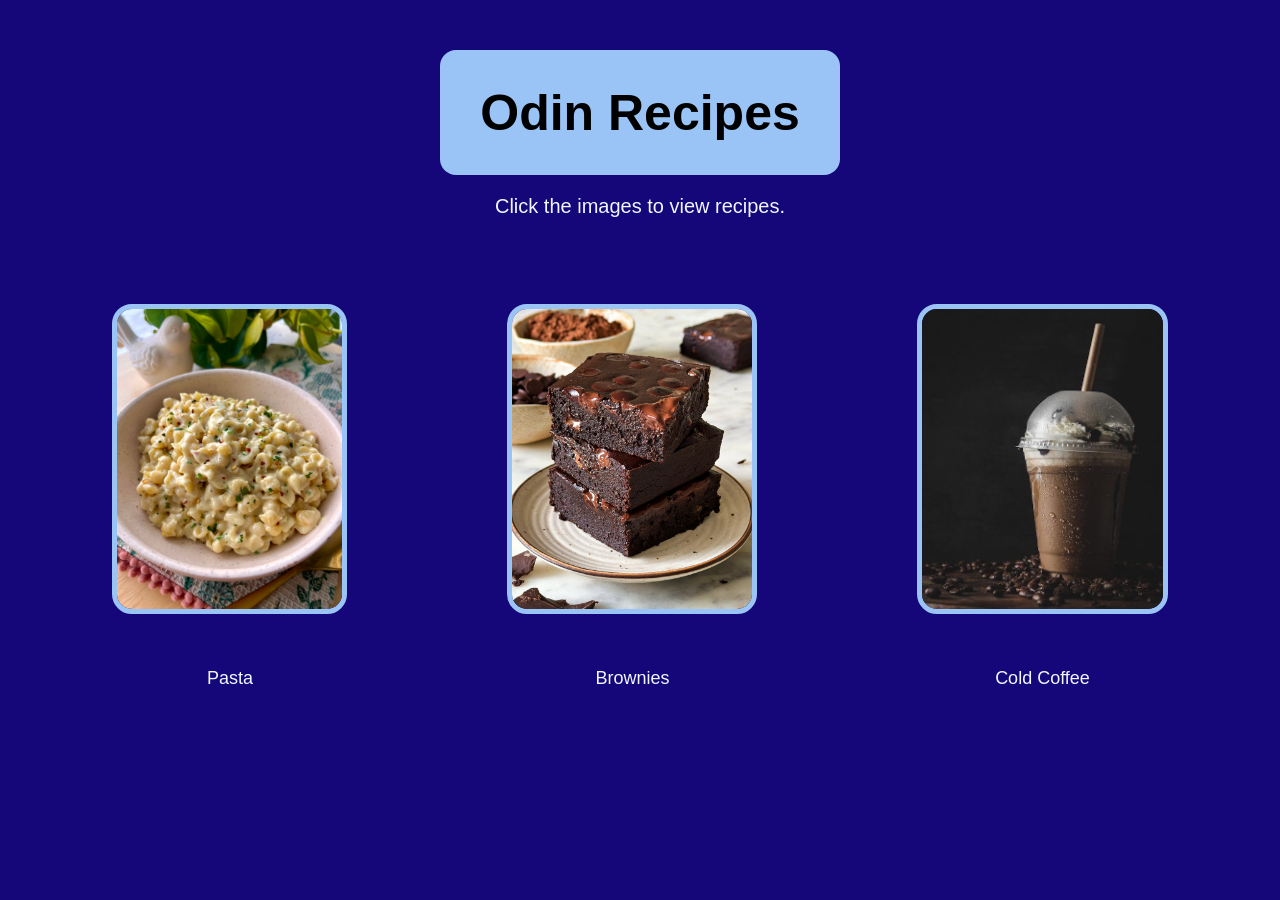
<file: index.html>
<!DOCTYPE html>
<html lang="en">
<head>
    <meta charset="UTF-8">
    <meta name="viewport" content="width=device-width, initial-scale=1.0">
    <title>Odin Recipes</title>
    <link rel="stylesheet" href="style.css">
</head>
<body>
    <div id="odin-recipes-bg">
        <h1 id="odin-recipes">Odin Recipes</h1>
    </div>
    <p class="text">Click the images to view recipes.</p>
    <div id="images">
        <figure>
            <a href="./recipes/pasta.html">
                <img src="./img/pasta.jpg" alt="Delicious White Sause Pasta">
            </a>
            <figcaption>Pasta</figcaption>
        </figure>
        <figure>
            <a href="./recipes/brownies.html">
                <img src="./img/brownies.jpg" alt="Rich Fudgy Chocolate Brownies">
            </a>
            <figcaption>Brownies</figcaption>
        </figure>
        <figure>
            <a href="./recipes/coldcoffee.html">
                <img src="./img/coldcoffee.jpg" alt="Creamy Homemade Cold Coffee">
            </a>
            <figcaption>Cold Coffee</figcaption>
        </figure>
    </div>
</body>
</html>
</file>
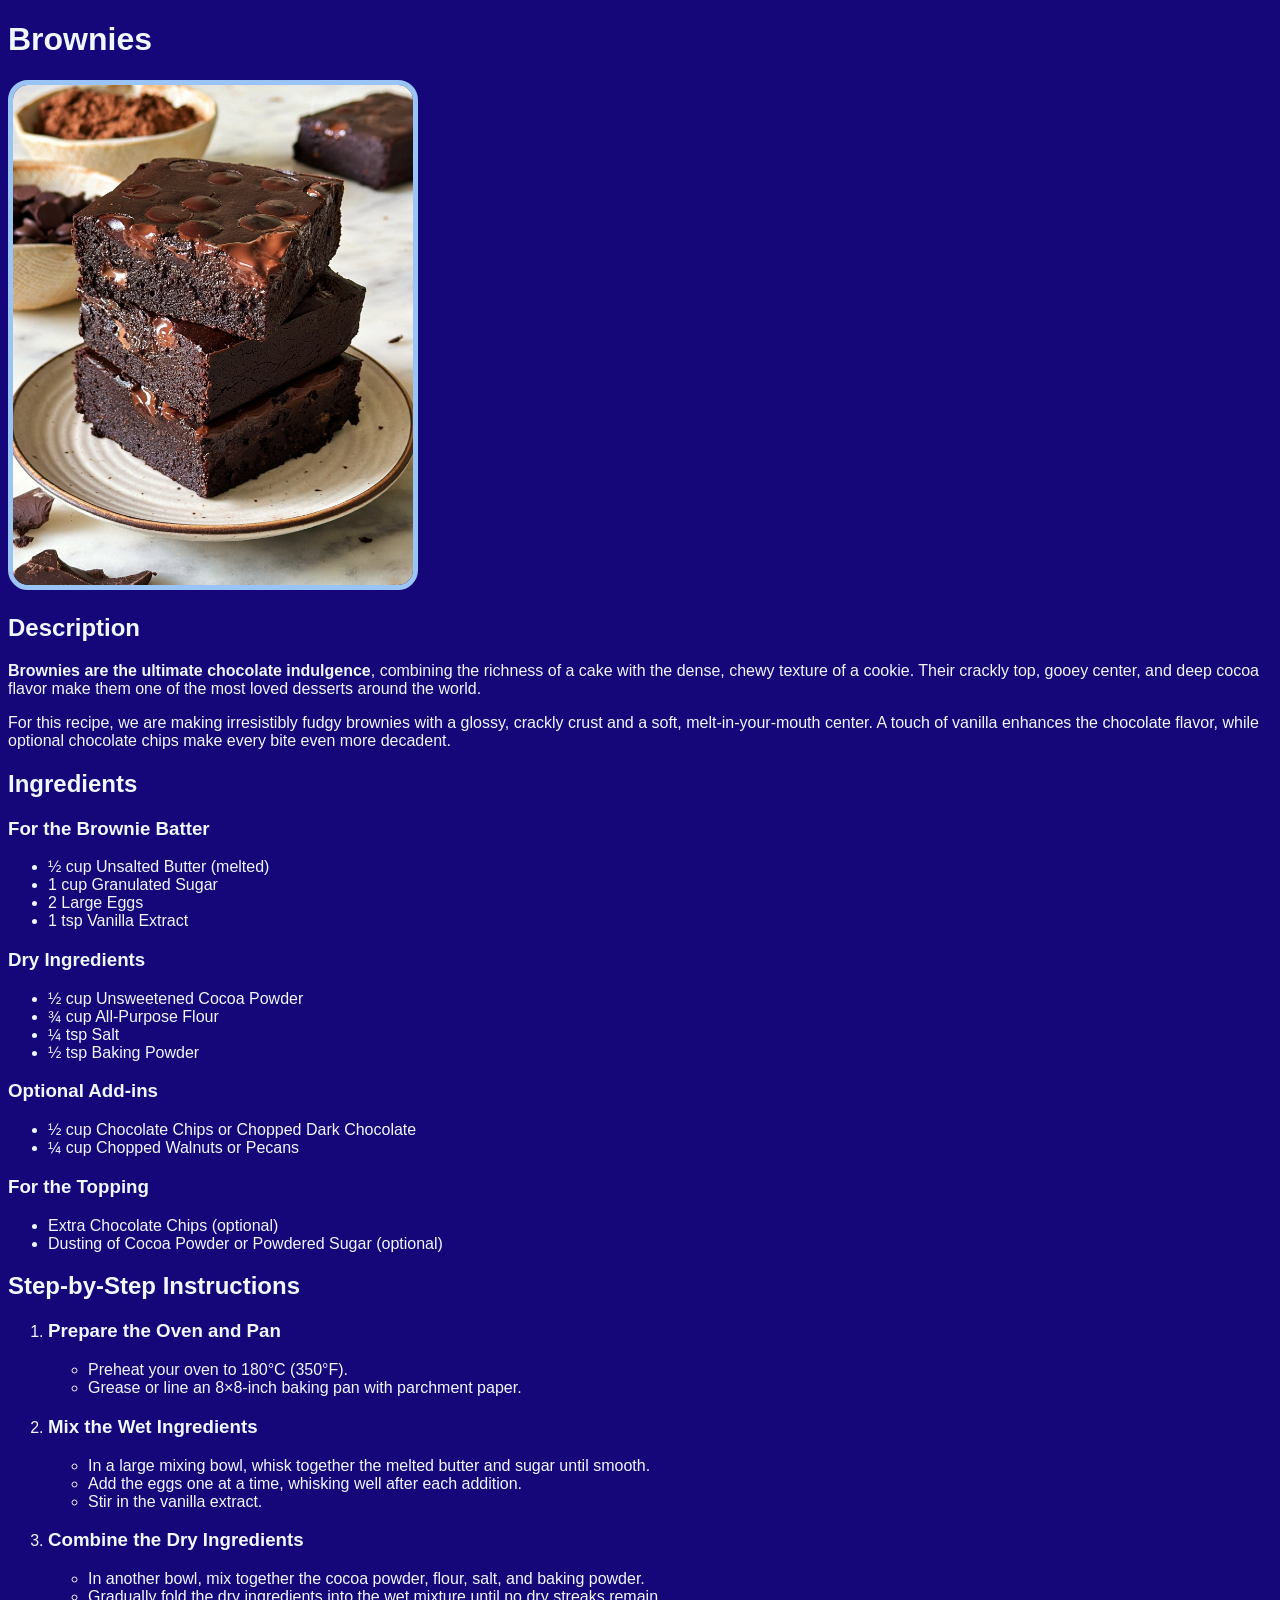
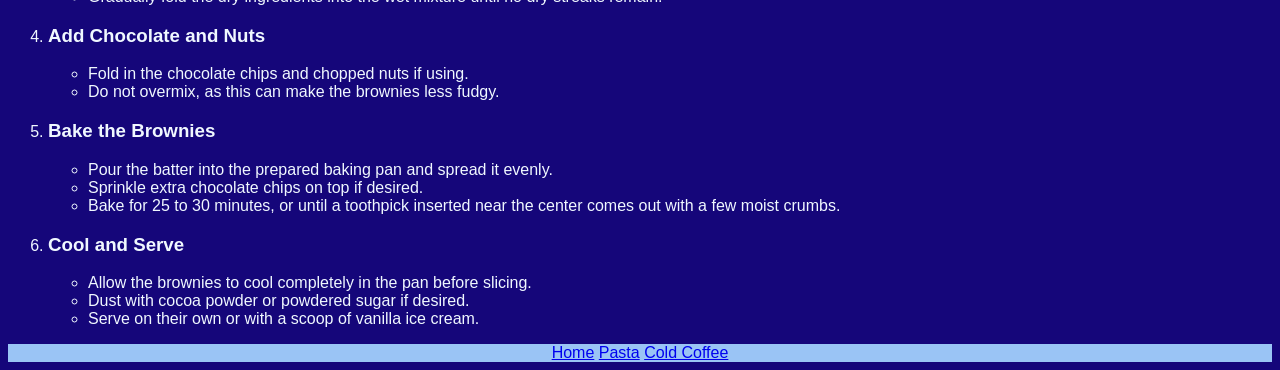
<file: recipes/brownies.html>
<!DOCTYPE html>
<html lang="en">
<head>
    <meta charset="UTF-8">
    <meta name="viewport" content="width=device-width, initial-scale=1.0">
    <title>Brownies</title>
    <link rel="stylesheet" href="./style.css">
</head>
<body>
    <h1>Brownies</h1>
    <img src="../img/brownies.jpg" alt="Rich Fudgy Chocolate Brownies">

    <h2>Description</h2>
    <p><strong>Brownies are the ultimate chocolate indulgence</strong>, combining the richness of a cake with the dense, chewy texture of a cookie. Their crackly top, gooey center, and deep cocoa flavor make them one of the most loved desserts around the world.</p>
    <p>For this recipe, we are making irresistibly fudgy brownies with a glossy, crackly crust and a soft, melt-in-your-mouth center. A touch of vanilla enhances the chocolate flavor, while optional chocolate chips make every bite even more decadent.</p>

    <h2>Ingredients</h2>
    <h3>For the Brownie Batter</h3>
    <ul>
        <li>½ cup Unsalted Butter (melted)</li>
        <li>1 cup Granulated Sugar</li>
        <li>2 Large Eggs</li>
        <li>1 tsp Vanilla Extract</li>
    </ul>

    <h3>Dry Ingredients</h3>
    <ul>
        <li>½ cup Unsweetened Cocoa Powder</li>
        <li>¾ cup All-Purpose Flour</li>
        <li>¼ tsp Salt</li>
        <li>½ tsp Baking Powder</li>
    </ul>

    <h3>Optional Add-ins</h3>
    <ul>
        <li>½ cup Chocolate Chips or Chopped Dark Chocolate</li>
        <li>¼ cup Chopped Walnuts or Pecans</li>
    </ul>

    <h3>For the Topping</h3>
    <ul>
        <li>Extra Chocolate Chips (optional)</li>
        <li>Dusting of Cocoa Powder or Powdered Sugar (optional)</li>
    </ul>

    <h2>Step-by-Step Instructions</h2>
    <ol>
        <li>
            <h3>Prepare the Oven and Pan</h3>
            <ul>
                <li>Preheat your oven to 180°C (350°F).</li>
                <li>Grease or line an 8×8-inch baking pan with parchment paper.</li>
            </ul>
        </li>

        <li>
            <h3>Mix the Wet Ingredients</h3>
            <ul>
                <li>In a large mixing bowl, whisk together the melted butter and sugar until smooth.</li>
                <li>Add the eggs one at a time, whisking well after each addition.</li>
                <li>Stir in the vanilla extract.</li>
            </ul>
        </li>

        <li>
            <h3>Combine the Dry Ingredients</h3>
            <ul>
                <li>In another bowl, mix together the cocoa powder, flour, salt, and baking powder.</li>
                <li>Gradually fold the dry ingredients into the wet mixture until no dry streaks remain.</li>
            </ul>
        </li>

        <li>
            <h3>Add Chocolate and Nuts</h3>
            <ul>
                <li>Fold in the chocolate chips and chopped nuts if using.</li>
                <li>Do not overmix, as this can make the brownies less fudgy.</li>
            </ul>
        </li>

        <li>
            <h3>Bake the Brownies</h3>
            <ul>
                <li>Pour the batter into the prepared baking pan and spread it evenly.</li>
                <li>Sprinkle extra chocolate chips on top if desired.</li>
                <li>Bake for 25 to 30 minutes, or until a toothpick inserted near the center comes out with a few moist crumbs.</li>
            </ul>
        </li>

        <li>
            <h3>Cool and Serve</h3>
            <ul>
                <li>Allow the brownies to cool completely in the pan before slicing.</li>
                <li>Dust with cocoa powder or powdered sugar if desired.</li>
                <li>Serve on their own or with a scoop of vanilla ice cream.</li>
            </ul>
        </li>
    </ol>

    <div>
        <a href="../index.html">Home</a>
        <a href="./pasta.html">Pasta</a>
        <a href="./coldcoffee.html">Cold Coffee</a>
    </div>

</body>
</html>
</file>
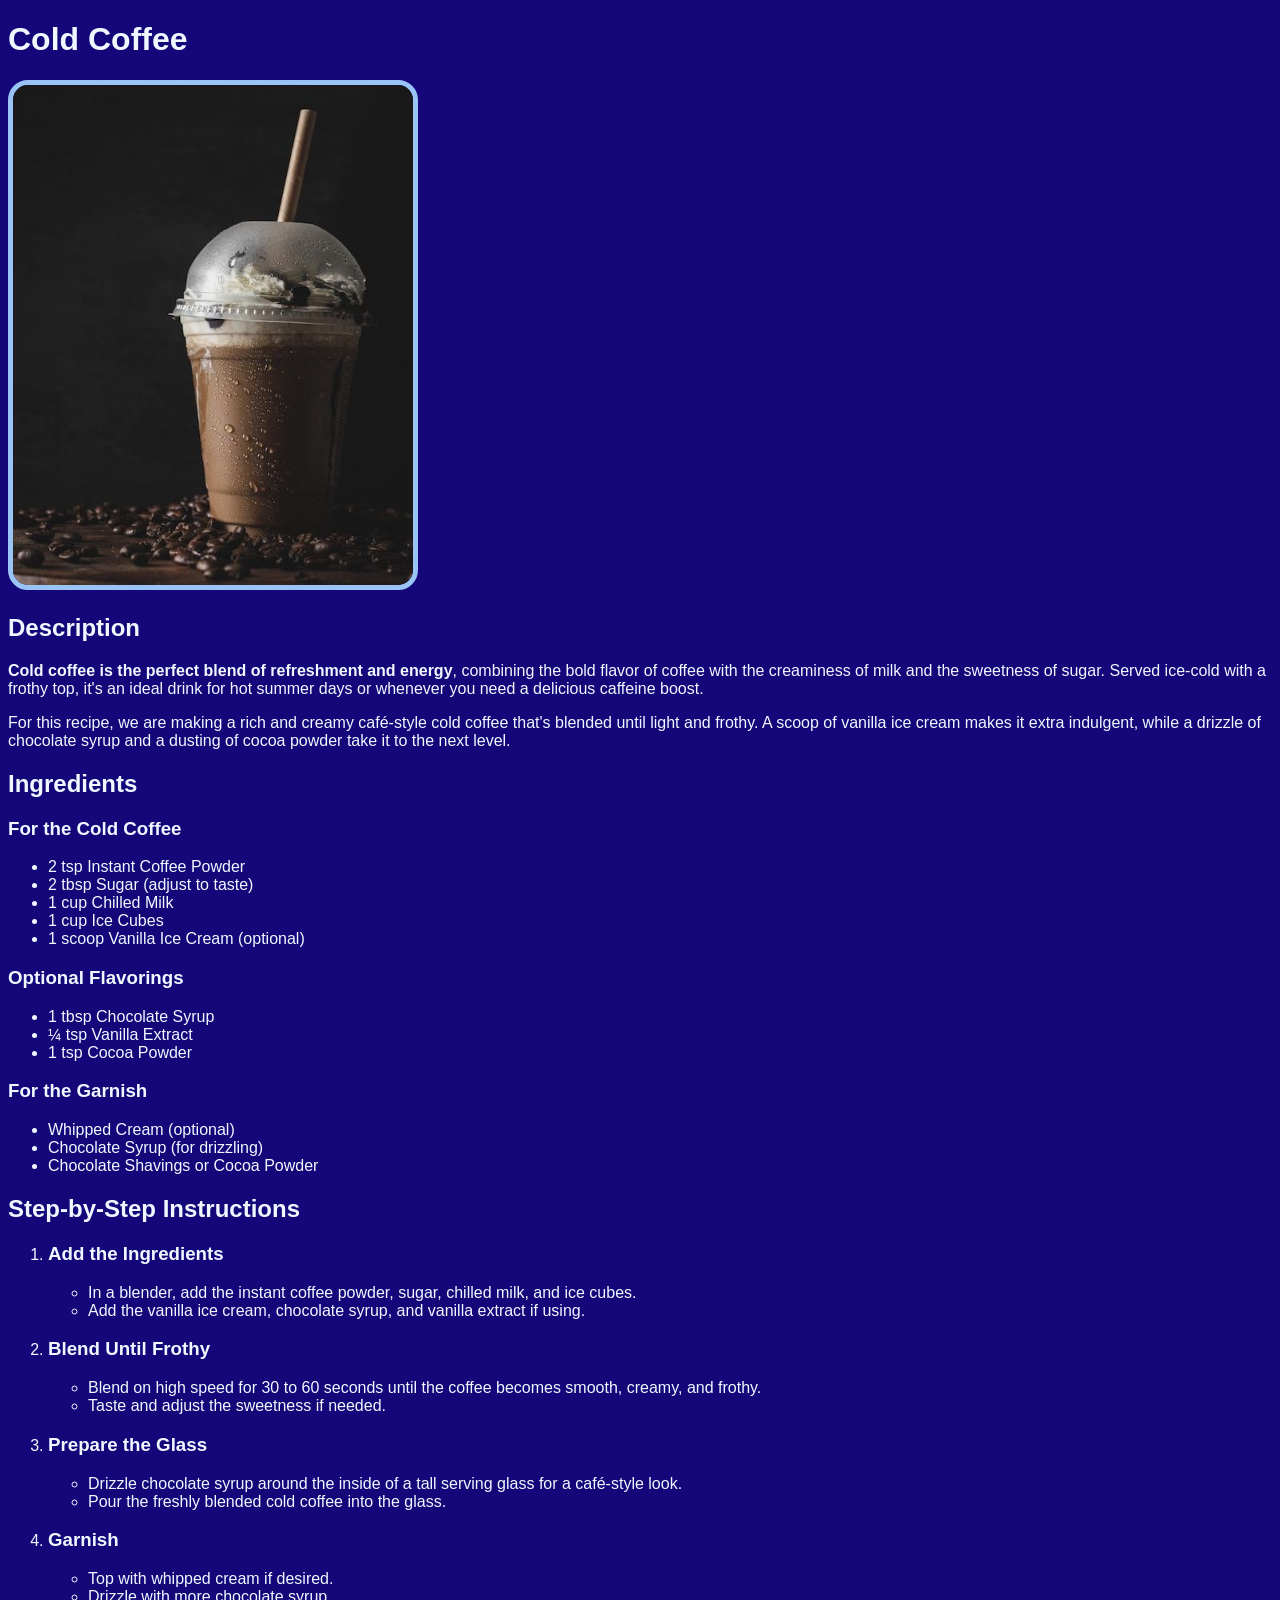
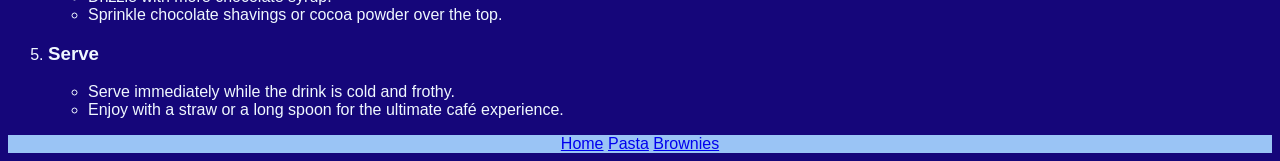
<file: recipes/coldcoffee.html>
<!DOCTYPE html>
<html lang="en">
<head>
    <meta charset="UTF-8">
    <meta name="viewport" content="width=device-width, initial-scale=1.0">
    <title>Cold Coffee</title>
    <link rel="stylesheet" href="./style.css">
</head>
<body>
    <h1>Cold Coffee</h1>
    <img src="../img/coldcoffee.jpg" alt="Creamy Homemade Cold Coffee">

    <h2>Description</h2>
    <p><strong>Cold coffee is the perfect blend of refreshment and energy</strong>, combining the bold flavor of coffee with the creaminess of milk and the sweetness of sugar. Served ice-cold with a frothy top, it's an ideal drink for hot summer days or whenever you need a delicious caffeine boost.</p>
    <p>For this recipe, we are making a rich and creamy café-style cold coffee that's blended until light and frothy. A scoop of vanilla ice cream makes it extra indulgent, while a drizzle of chocolate syrup and a dusting of cocoa powder take it to the next level.</p>

    <h2>Ingredients</h2>

    <h3>For the Cold Coffee</h3>
    <ul>
        <li>2 tsp Instant Coffee Powder</li>
        <li>2 tbsp Sugar (adjust to taste)</li>
        <li>1 cup Chilled Milk</li>
        <li>1 cup Ice Cubes</li>
        <li>1 scoop Vanilla Ice Cream (optional)</li>
    </ul>

    <h3>Optional Flavorings</h3>
    <ul>
        <li>1 tbsp Chocolate Syrup</li>
        <li>¼ tsp Vanilla Extract</li>
        <li>1 tsp Cocoa Powder</li>
    </ul>

    <h3>For the Garnish</h3>
    <ul>
        <li>Whipped Cream (optional)</li>
        <li>Chocolate Syrup (for drizzling)</li>
        <li>Chocolate Shavings or Cocoa Powder</li>
    </ul>

    <h2>Step-by-Step Instructions</h2>
    <ol>
        <li>
            <h3>Add the Ingredients</h3>
            <ul>
                <li>In a blender, add the instant coffee powder, sugar, chilled milk, and ice cubes.</li>
                <li>Add the vanilla ice cream, chocolate syrup, and vanilla extract if using.</li>
            </ul>
        </li>

        <li>
            <h3>Blend Until Frothy</h3>
            <ul>
                <li>Blend on high speed for 30 to 60 seconds until the coffee becomes smooth, creamy, and frothy.</li>
                <li>Taste and adjust the sweetness if needed.</li>
            </ul>
        </li>

        <li>
            <h3>Prepare the Glass</h3>
            <ul>
                <li>Drizzle chocolate syrup around the inside of a tall serving glass for a café-style look.</li>
                <li>Pour the freshly blended cold coffee into the glass.</li>
            </ul>
        </li>

        <li>
            <h3>Garnish</h3>
            <ul>
                <li>Top with whipped cream if desired.</li>
                <li>Drizzle with more chocolate syrup.</li>
                <li>Sprinkle chocolate shavings or cocoa powder over the top.</li>
            </ul>
        </li>

        <li>
            <h3>Serve</h3>
            <ul>
                <li>Serve immediately while the drink is cold and frothy.</li>
                <li>Enjoy with a straw or a long spoon for the ultimate café experience.</li>
            </ul>
        </li>
    </ol>

    <div>
        <a href="../index.html">Home</a>
        <a href="./pasta.html">Pasta</a>
        <a href="./brownies.html">Brownies</a>
    </div>

</body>
</html>
</file>
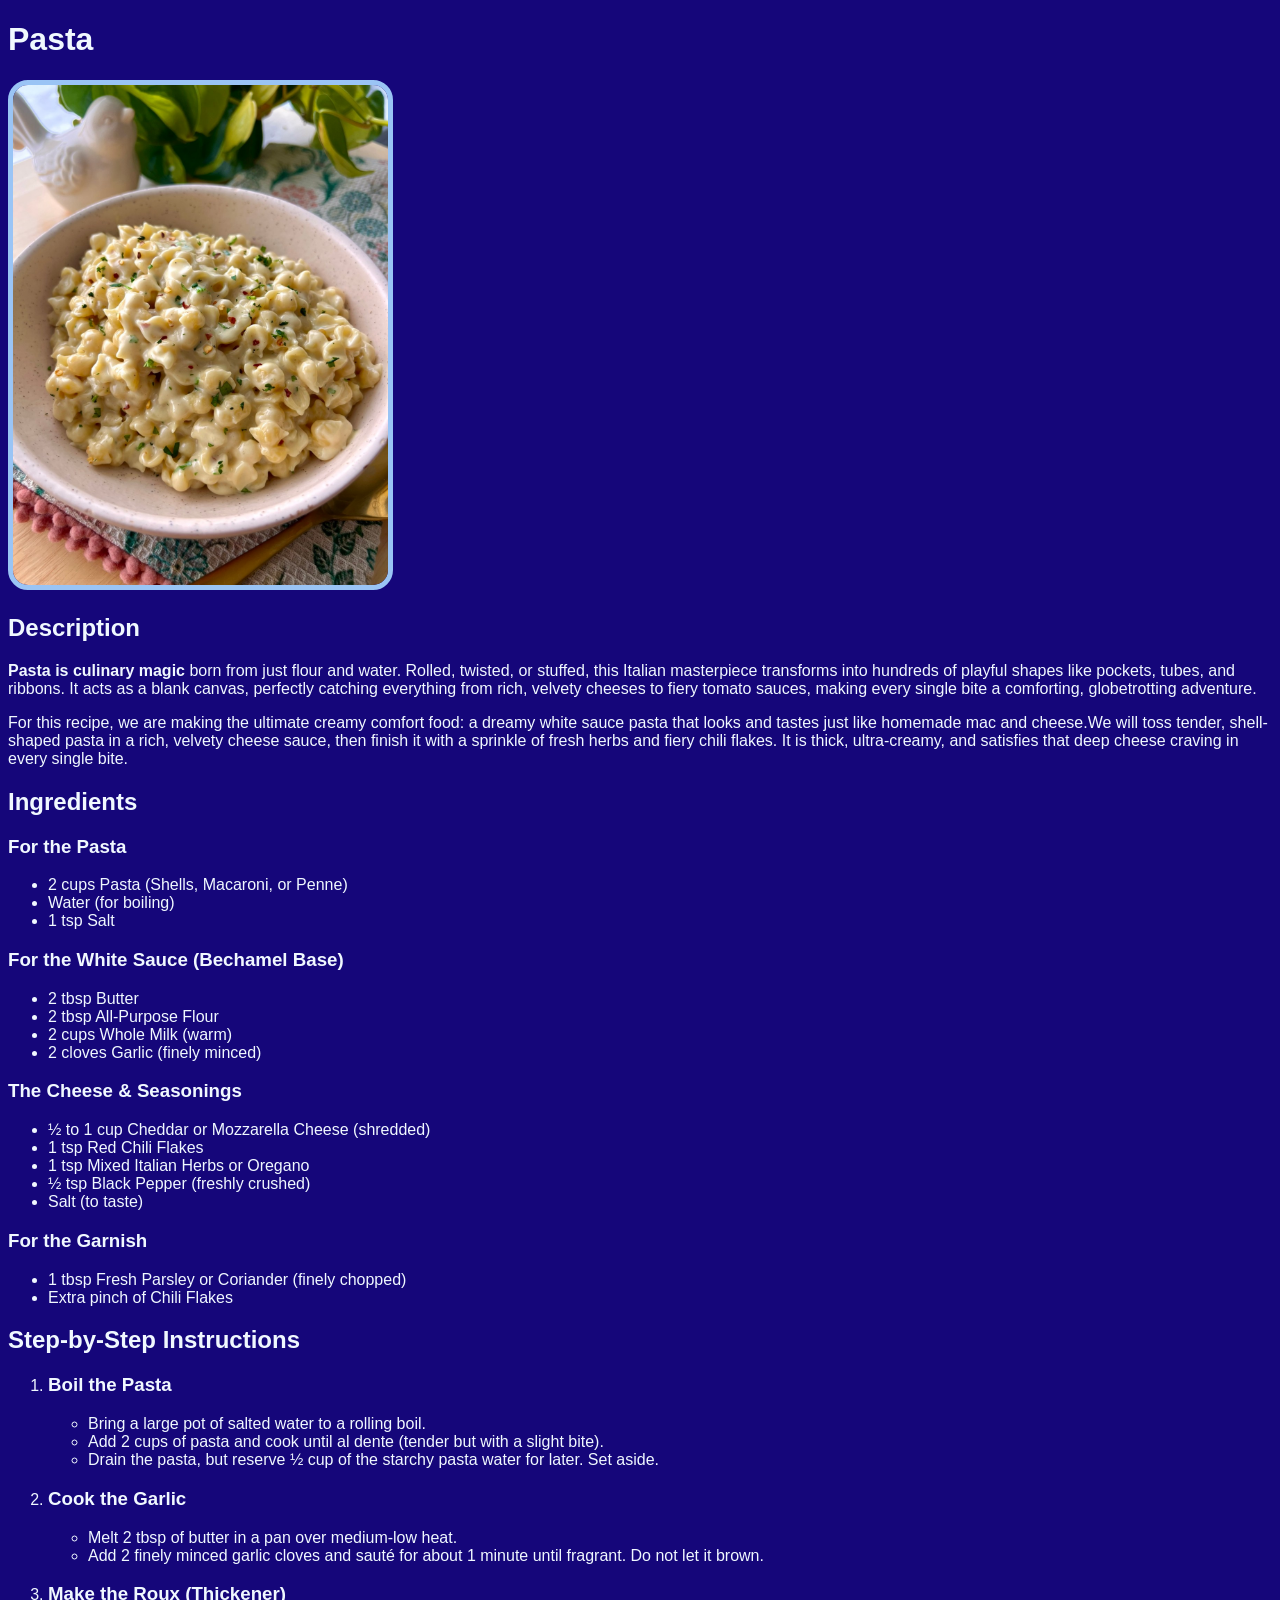
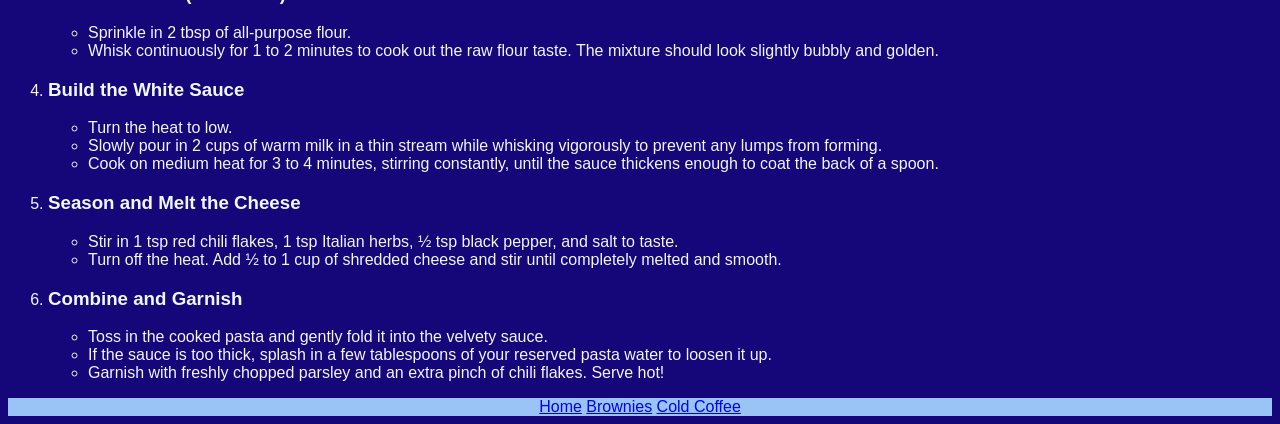
<file: recipes/pasta.html>
<!DOCTYPE html>
<html lang="en">
<head>
    <meta charset="UTF-8">
    <meta name="viewport" content="width=device-width, initial-scale=1.0">
    <title>Pasta</title>
    <link rel="stylesheet" href="./style.css">
</head>
<body>
    <h1>Pasta</h1>
    <img src="../img/pasta.jpg" alt="Delicious White Sauce Pasta">

    <h2>Description</h2>
    <p><strong>Pasta is culinary magic</strong> born from just flour and water. Rolled, twisted, or stuffed, this Italian masterpiece transforms into hundreds of playful shapes like pockets, tubes, and ribbons. It acts as a blank canvas, perfectly catching everything from rich, velvety cheeses to fiery tomato sauces, making every single bite a comforting, globetrotting adventure.</p>
    <p>For this recipe, we are making the ultimate creamy comfort food: a dreamy white sauce pasta that looks and tastes just like homemade mac and cheese.We will toss tender, shell-shaped pasta in a rich, velvety cheese sauce, then finish it with a sprinkle of fresh herbs and fiery chili flakes. It is thick, ultra-creamy, and satisfies that deep cheese craving in every single bite.</p>

    <h2>Ingredients</h2>
    <h3>For the Pasta</h3>
    <ul>
        <li>2 cups Pasta (Shells, Macaroni, or Penne)</li>
        <li>Water (for boiling)</li>
        <li>1 tsp Salt</li>
    </ul>
    <h3>For the White Sauce (Bechamel Base)</h3>
    <ul>
        <li>2 tbsp Butter</li>
        <li>2 tbsp All-Purpose Flour</li>
        <li>2 cups Whole Milk (warm)</li>
        <li>2 cloves Garlic (finely minced)</li>
    </ul>
    <h3>The Cheese & Seasonings</h3>
    <ul>
        <li>½ to 1 cup Cheddar or Mozzarella Cheese (shredded)</li>
        <li>1 tsp Red Chili Flakes</li>
        <li>1 tsp Mixed Italian Herbs or Oregano</li>
        <li>½ tsp Black Pepper (freshly crushed)</li>
        <li>Salt (to taste)</li>
    </ul>
    <h3>For the Garnish</h3>
    <ul>
        <li>1 tbsp Fresh Parsley or Coriander (finely chopped)</li>
        <li>Extra pinch of Chili Flakes</li>
    </ul>

    <h2>Step-by-Step Instructions</h2>
    <ol>
        <li>
            <h3>Boil the Pasta</h3>
            <ul>
                <li>Bring a large pot of salted water to a rolling boil.</li>
                <li>Add 2 cups of pasta and cook until al dente (tender but with a slight bite).</li>
                <li>Drain the pasta, but reserve ½ cup of the starchy pasta water for later. Set aside.</li>
            </ul>
        </li>
        <li>
            <h3>Cook the Garlic</h3>
            <ul>
                <li>Melt 2 tbsp of butter in a pan over medium-low heat.</li>
                <li>Add 2 finely minced garlic cloves and sauté for about 1 minute until fragrant. Do not let it brown.</li>
            </ul>
        </li>
        <li>
            <h3>Make the Roux (Thickener)</h3>
            <ul>
                <li>Sprinkle in 2 tbsp of all-purpose flour.</li>
                <li>Whisk continuously for 1 to 2 minutes to cook out the raw flour taste. The mixture should look slightly bubbly and golden.</li>
            </ul>
        </li>
        <li>
            <h3>Build the White Sauce</h3>
            <ul>
                <li>Turn the heat to low.</li>
                <li>Slowly pour in 2 cups of warm milk in a thin stream while whisking vigorously to prevent any lumps from forming.</li>
                <li>Cook on medium heat for 3 to 4 minutes, stirring constantly, until the sauce thickens enough to coat the back of a spoon.</li>
            </ul>
        </li>
        <li>
            <h3>Season and Melt the Cheese</h3>
            <ul>
                <li>Stir in 1 tsp red chili flakes, 1 tsp Italian herbs, ½ tsp black pepper, and salt to taste.</li>
                <li>Turn off the heat. Add ½ to 1 cup of shredded cheese and stir until completely melted and smooth.</li>
            </ul>
        </li>
        <li>
            <h3>Combine and Garnish</h3>
            <ul>
                <li>Toss in the cooked pasta and gently fold it into the velvety sauce.</li>
                <li>If the sauce is too thick, splash in a few tablespoons of your reserved pasta water to loosen it up.</li>
                <li>Garnish with freshly chopped parsley and an extra pinch of chili flakes. Serve hot!</li>
            </ul>
        </li>
    </ol>

    <div>
        <a href="../index.html">Home</a>
        <a href="./brownies.html">Brownies</a>
        <a href="./coldcoffee.html">Cold Coffee</a>
    </div>

</body>
</html>
</file>
<file: style.css>
body {
    font-family: Arial, Helvetica, sans-serif;
    background-color: rgb(21, 6, 122);
}
#odin-recipes {
    text-align: center;
    font-size: 50px;
    color: black;
}
#odin-recipes-bg {
    background-color: rgb(154, 196, 245);
    border-radius: 16px; /* Curves the background and corners */
    overflow: hidden; /* Clips any inner content to the curved shape */
    width: 400px;
    margin: 0 auto;
    margin-top: 50px;
}
#images {
    display: flex;
    justify-content: center;
    flex-wrap: wrap;
    text-align: center;
}
#images img {
    margin: 50px 40px;
    height: 300px;
    border-radius: 20px;
    border: 5px solid rgb(154, 196, 245);
}
.text {
    text-align: center;
    color: aliceblue;
    font-size: 20px;
}
figcaption {
    color: aliceblue;
    font-size: 18px;
}
</file>
<file: recipes/style.css>
body {
    font-family: Arial, Helvetica, sans-serif;
    background-color: rgb(21, 6, 122);
    color: aliceblue;
}
div {
    background-color: rgb(154, 196, 245);
    text-align: center;
}
img {
    border-radius: 20px;
    border: 5px solid rgb(154, 196, 245);
    height: 500px;
    margin: 0 auto;
}
</file>
